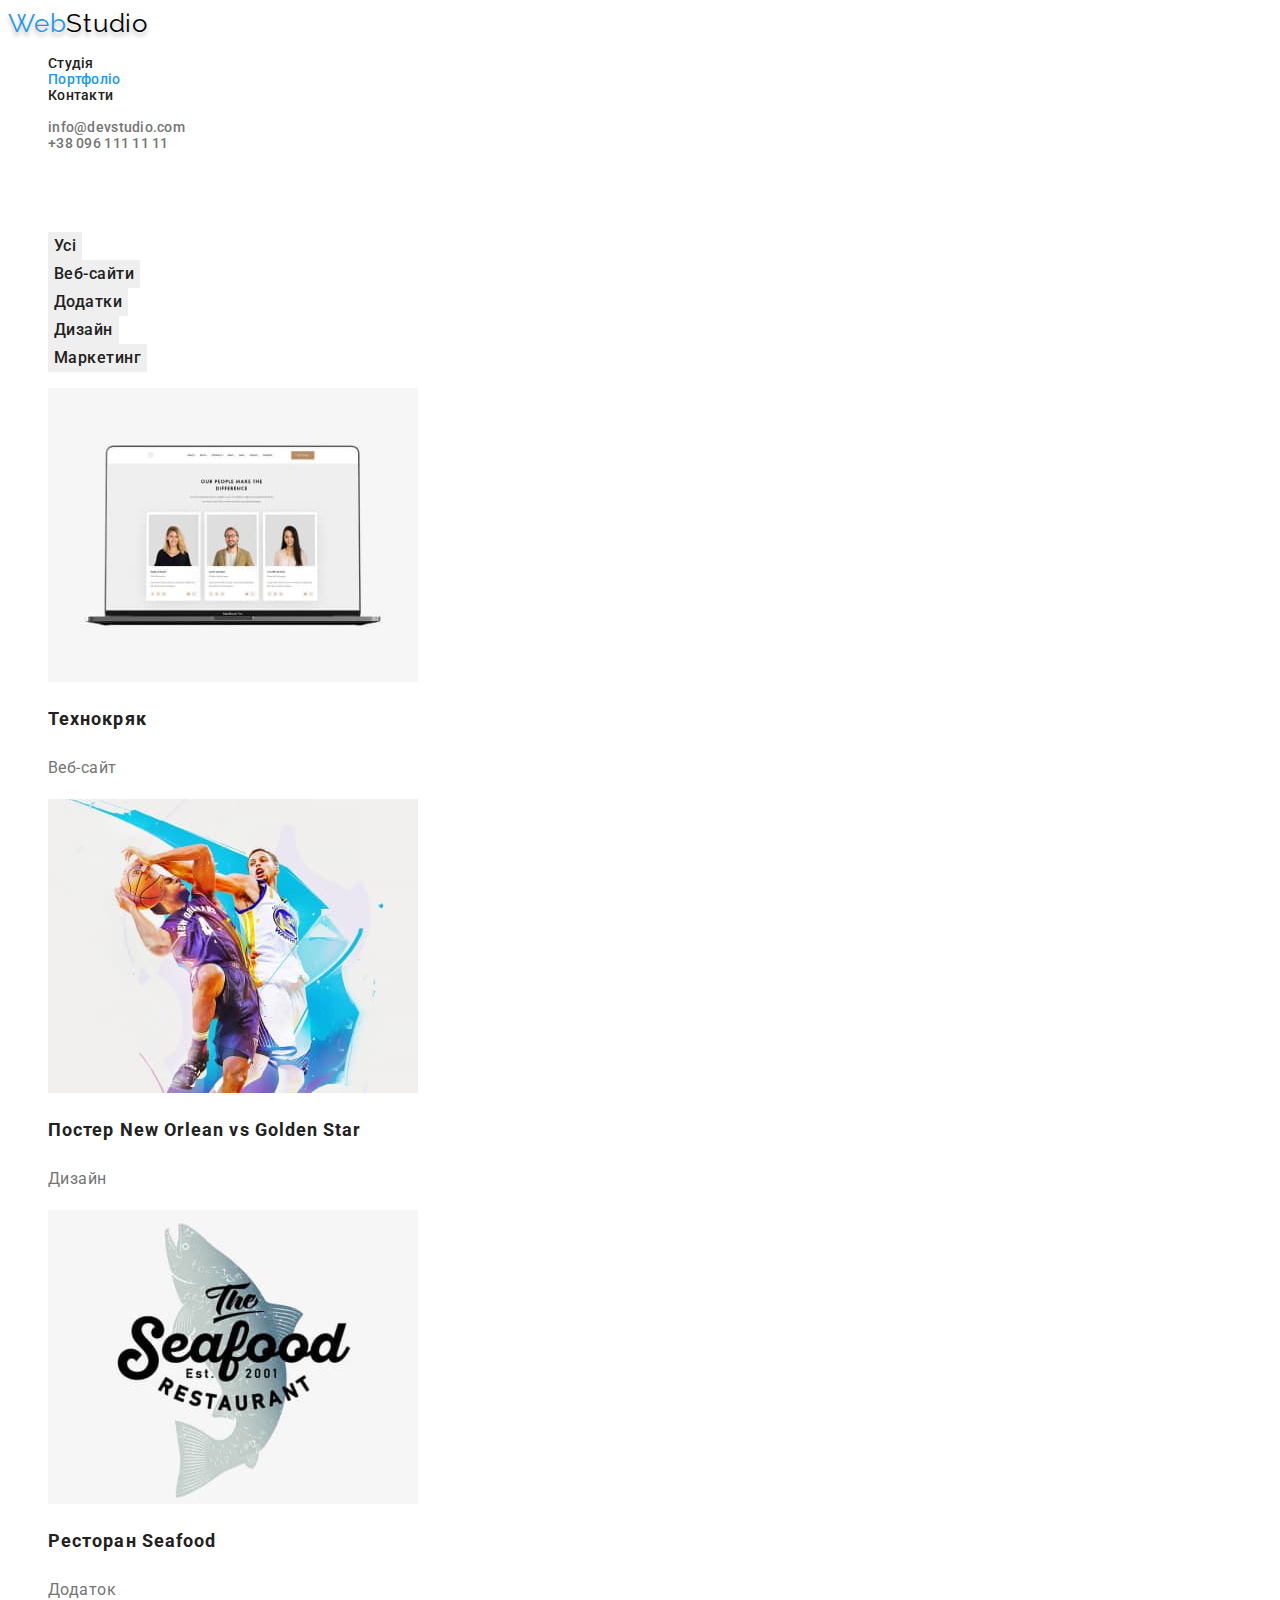
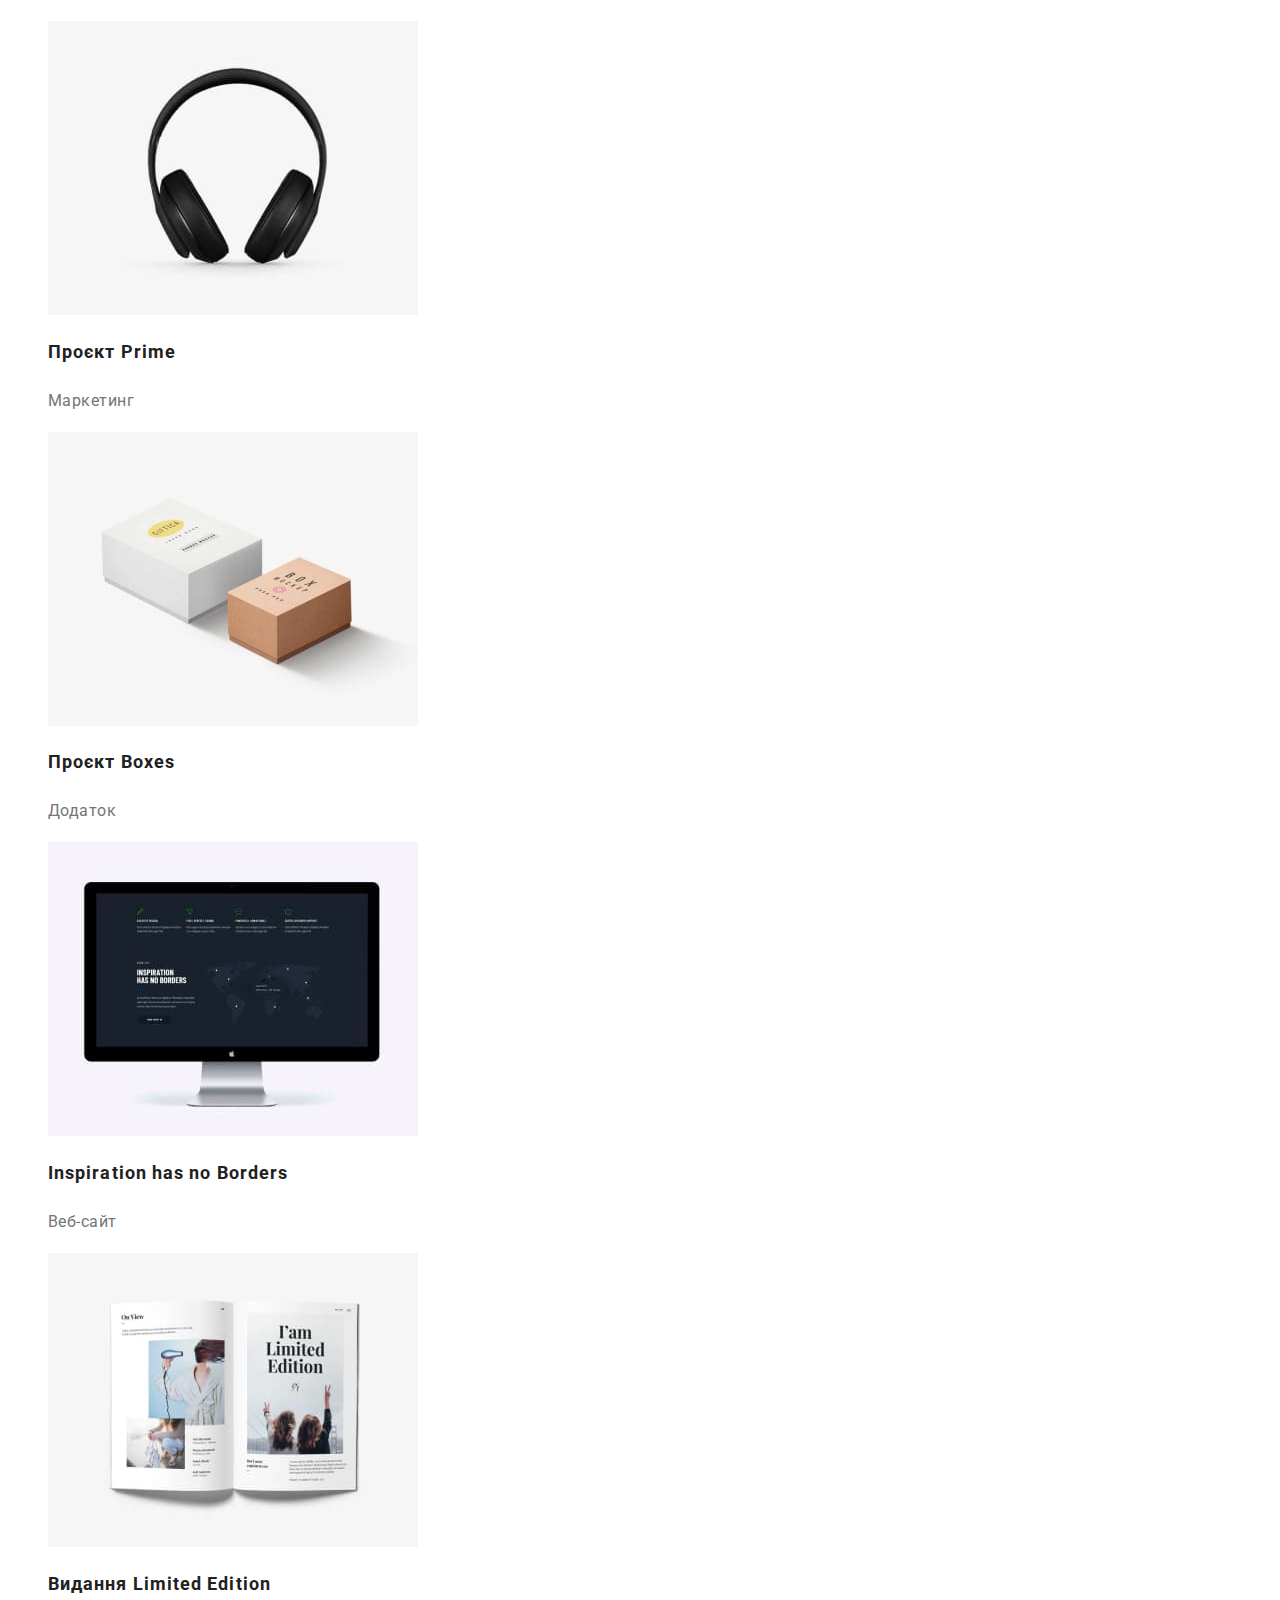
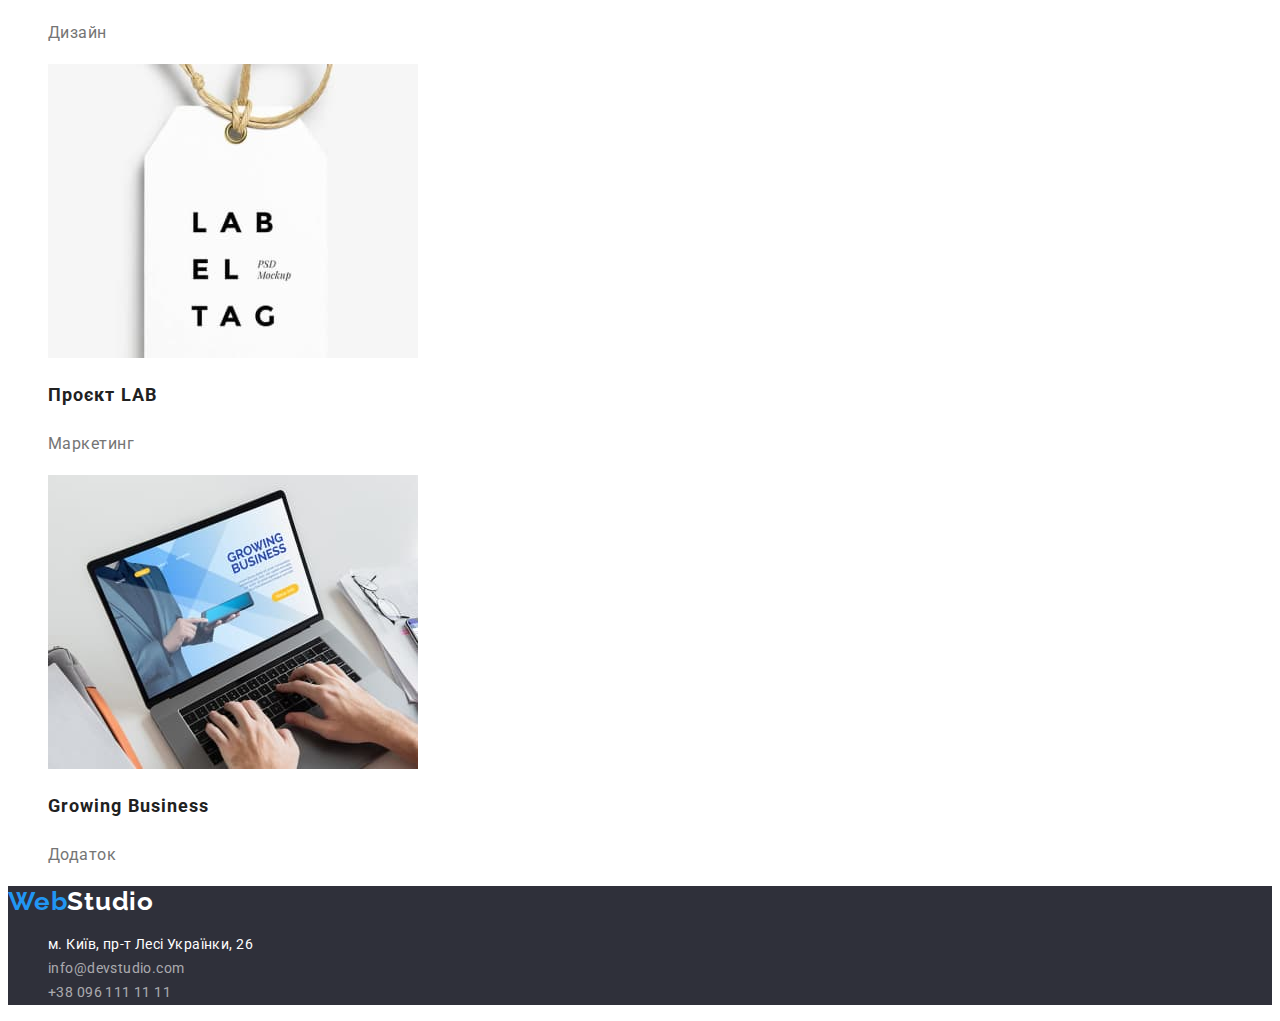
<file: portfolio.html>
<!DOCTYPE html>
<html lang="uk">
  <head>
    <meta charset="UTF-8" />
    <meta http-equiv="X-UA-Compatible" content="IE=edge" />
    <meta name="viewport" content="width=device-width, initial-scale=1.0" />
    <title>goit-markup-hw-02</title>
    <link rel="preconnect" href="https://fonts.googleapis.com" />
    <link rel="preconnect" href="https://fonts.gstatic.com" crossorigin />
    <link
      href="https://fonts.googleapis.com/css2?family=Raleway:wght@700&family=Roboto:wght@400;500;700;900&display=swap"
      rel="stylesheet"
    />
    <link rel="stylesheet" href="./css/styles.css" />
  </head>
  <body>
    <header>
      <a class="logo" lang="en" href="./index.html"
        ><span class="logo-web">Web</span>Studio</a
      >
      <nav>
        <ul class="nav">
          <li class="nav-list">
            <a class="nav-studio" href="./index.html">Студія</a>
          </li>
          <li class="nav-list">
            <a class="nav-portfolio current" href="./portfolio.html"
              >Портфоліо</a
            >
          </li>
          <li class="nav-list">
            <a class="nav-contacts" href="#">Контакти</a>
          </li>
        </ul>
      </nav>
      <ul class="list">
        <li class="list-item">
          <a class="list-mail" href="mailto:info@devstudio.com"
            >info@devstudio.com</a
          >
        </li>
        <li class="list-item">
          <a class="list-tel" href="tel:+30961111111">+38 096 111 11 11</a>
        </li>
      </ul>
    </header>
    <main>
      <section class="portfolio">
        <h1 class="portfolio-title">filters</h1>
        <ul class="portfolio-list">
          <li class="portfolio-list-item">
            <button class="btn-filters" type="button">Усі</button>
          </li>
          <li class="portfolio-list-item">
            <button class="btn-filters" type="button">Веб-сайти</button>
          </li>
          <li class="portfolio-list-item">
            <button class="btn-filters" type="button">Додатки</button>
          </li>
          <li class="portfolio-list-item">
            <button class="btn-filters" type="button">Дизайн</button>
          </li>
          <li class="portfolio-list-item">
            <button class="btn-filters" type="button">Маркетинг</button>
          </li>
        </ul>
        <!--project-list-->
        <ul class="project">
          <li class="project-items">
            <a class="project-item"
              ><img
                src="./images/technocrack.jpg"
                alt="Технокряк"
                width="370"
                height="294"
              />
              <h2 class="project-title">Технокряк</h2>
              <p class="project-text">Веб-сайт</p></a
            >
          </li>
          <li class="project-items">
            <a class="project-item"
              ><img
                src="./images/poster-new-orlean-vs-golden-star.jpg"
                alt="Постер New Orlean vs Golden Star"
                width="370"
                height="294"
              />
              <h2 class="project-title">Постер New Orlean vs Golden Star</h2>
              <p class="project-text">Дизайн</p></a
            >
          </li>
          <li class="project-items">
            <a class="project-item"
              ><img
                src="./images/seafood.jpg"
                alt="Ресторан Seafood"
                width="370"
                height="294"
              />
              <h2 class="project-title">Ресторан Seafood</h2>
              <p class="project-text">Додаток</p></a
            >
          </li>
          <li class="project-items">
            <a class="project-item"
              ><img
                src="./images/project-prime.jpg"
                alt="Проєкт Prime"
                width="370"
                height="294"
              />
              <h2 class="project-title">Проєкт Prime</h2>
              <p class="project-text">Маркетинг</p></a
            >
          </li>
          <li class="project-items">
            <a class="project-item"
              ><img
                src="./images/project-boxes.jpg"
                alt="Проєкт Boxes"
                width="370"
                height="294"
              />
              <h2 class="project-title">Проєкт Boxes</h2>
              <p class="project-text">Додаток</p></a
            >
          </li>
          <li class="project-items">
            <a class="project-item"
              ><img
                src="./images/Inspiration-has-no-borders.jpg"
                alt="Inspiration has no Borders"
                width="370"
                height="294"
              />
              <h2 class="project-title">Inspiration has no Borders</h2>
              <p class="project-text">Веб-сайт</p></a
            >
          </li>
          <li class="project-items">
            <a class="project-item"
              ><img
                src="./images/limited-edition.jpg"
                alt="Видання Limited Edition"
                width="370"
                height="294"
              />
              <h2 class="project-title">Видання Limited Edition</h2>
              <p class="project-text">Дизайн</p></a
            >
          </li>
          <li class="project-items">
            <a class="project-item"
              ><img
                src="./images/prroject-lab.jpg"
                alt="Проєкт LAB"
                width="370"
                height="294"
              />
              <h2 class="project-title">Проєкт LAB</h2>
              <p class="project-text">Маркетинг</p></a
            >
          </li>
          <li class="project-items">
            <a class="project-item">
              <img
                src="./images/growing-business.jpg"
                alt="Growing Business"
                width="370"
                height="294"
              />
              <h2 class="project-title">Growing Business</h2>
              <p class="project-text">Додаток</p></a
            >
          </li>
        </ul>
      </section>
    </main>
    <footer class="footer">
      <a class="footer-logo" lang="en" href="./index.html"
        ><span class="footer-logo-web">Web</span>Studio</a
      >
      <address>
        <ul class="address-list">
          <li class="address-list-item">
            <a
              class="address-address"
              href="https://goo.gl/maps/a4rHkYme5bzuFaWH6"
              target="_blank"
              rel="noopener noreferrer"
              >м. Київ, пр-т Лесі Українки, 26</a
            >
          </li>
          <li class="address-list-item">
            <a class="address-mail" href="mailto:info@devstudio.com"
              >info@devstudio.com</a
            >
          </li>
          <li class="address-list-item">
            <a class="address-tel" href="tel:+30961111111">+38 096 111 11 11</a>
          </li>
        </ul>
      </address>
    </footer>
  </body>
</html>
</file>
<file: css/styles.css>
:root {
  --font-ral: "Raleway", sans-serif;
  --color-logo: #000000;
  --color-title: #212121;
  --color-text: #757575;
  --color-hover-focus: #2196f3;
  --color-background: #2f303a;
  --color-section-title: #ffffff;
  --color-section-btn: #d9d9d9;
  --team-background: #f5f4fa;
  --color-footer-logo: #ffffff;
  --color-footer-mail: rgba(255, 255, 255, 0.6);
  --portfolio-background: #f5f5f5;
}
body {
  font-family: "Roboto", sans-serif;
  color: #212121;
}

/*header*/

/*-----WebStudio-----*/
.logo {
  font-family: var(--font-ral);
  font-size: 26px;
  line-height: 1.1923;
  /* identical to box height */
  letter-spacing: 0.03em;
  color: var(--color-logo);
  text-shadow: 0px 4px 4px rgba(0, 0, 0, 0.25);
  text-decoration: none;
}
.logo-web {
  color: var(--color-hover-focus);
}

/*nav*/
.nav {
  list-style: none;
}
.nav-list {
  font-size: 14px;
  font-weight: 500;
  line-height: 1.1428;
  letter-spacing: 0.02em;
}
.nav-studio {
  color: var(--color-title);
  text-decoration: none;
}
.nav-portfolio {
  color: var(--color-title);
  text-decoration: none;
}
.nav-contacts {
  color: var(--color-title);
  text-decoration: none;
}
.nav-studio:focus,
.nav-studio:hover,
.nav-studio.current,
.nav-portfolio:focus,
.nav-portfolio:hover,
.nav-portfolio.current,
.nav-contacts:focus,
.nav-contacts:hover {
  color: var(--color-hover-focus);
}
/*mail/tel*/
.list {
  list-style: none;
}
.list-item {
  font-size: 14px;
  font-weight: 500;
  line-height: 1.1428;
  letter-spacing: 0.02em;
}
.list-mail {
  color: var(--color-text);
  text-decoration: none;
}
.list-tel {
  color: var(--color-text);
  text-decoration: none;
}
.list-mail:hover,
.list-mail:focus,
.list-tel:hover,
.list-tel:focus {
  color: var(--color-hover-focus);
}
/*main*/
/*section*/
.section {
  background: var(--color-background);
}
.section-title {
  font-size: 44px;
  font-weight: 900;
  line-height: 1.3636;
  /* or 136% */
  text-align: center;
  letter-spacing: 0.06em;
  text-transform: uppercase;
  color: var(--color-section-title);
}
.section-btn {
  font-family: "Roboto", sans-serif;
  font-size: 16px;
  font-weight: 700;
  line-height: 1.875;
  /* identical to box height, or 188% */
  display: flex;
  align-items: center;
  text-align: center;
  letter-spacing: 0.06em;

  color: var(--color-section-title);
  cursor: pointer;
  border: none;
}
.section-btn:hover,
.section-btn:focus {
  background: var(--color-hover-focus);
}
/*section-features*/
.features-list {
  list-style: none;
}
.features-item {
}
.features-title {
  font-size: 14px;
  line-height: 1.428;
  text-transform: uppercase;
  color: var(--color-title);
  letter-spacing: 0.03em;
}
.features-text {
  font-size: 14px;
  line-height: 1.7142;
  /* or 171% */
  color: var(--color-text);
  letter-spacing: 0.03em;
}
/*section-do*/
.do-title {
  font-size: 36px;
  line-height: 1.1666;
  letter-spacing: 0.03em;
  color: var(--color-title);
}
.items {
  list-style: none;
}
.box-one {
  background: url(close-up-image-programer-working-his-desk-office_1098-18707.jpg);
  mix-blend-mode: normal;
}
.box-two {
  background: url(web-ui-designers-are-developing-application-smartphones-team-creators-is-working-interface-mobile-phones_8119-2713.jpg);
}
.box-thre {
  background: url(creative-artist-web-design-with-working-colour-selection-graphic-tablet_35674-1119.jpg);
}
/*section-team*/
.team {
  background: var(--team-background);
}
.team-title {
  font-size: 36px;
  line-height: 1.1666;
  letter-spacing: 0.03em;
  color: var(--color-title);
}
.team-list {
  list-style: none;
}
.igor {
  background: url(4853.jpg);
  border-radius: 0px;
}
.worcker-title {
  font-size: 16px;
  font-weight: 500;
  line-height: 1.1875;
  /* identical to box height */
  letter-spacing: 0.03em;
  color: var(--color-title);
}
.worcker-text {
  font-size: 16px;
  line-height: 1.1875;
  /* identical to box height */
  letter-spacing: 0.03em;
  color: var(--color-text);
}
.olga {
  background: url(5844.jpg);
  border-radius: 0px;
}
.mukola {
  background: url(16166.jpg);
  border-radius: 0px;
}
.muhailo {
  background: url(2968.jpg);
  border-radius: 0px;
}
/*footer*/
.footer {
  background: var(--color-background);
}
.footer-logo {
  font-family: var(--font-ral);
  font-style: normal;
  font-weight: 700;
  font-size: 26px;
  line-height: 1.1923;
  /* identical to box height */
  letter-spacing: 0.03em;
  color: var(--color-footer-logo);
  text-decoration: none;
}
.footer-logo-web {
  color: var(--color-hover-focus);
}
.address-list {
  list-style: none;
}
.address-list-item {
  font-size: 14px;
  font-weight: 400;
  line-height: 1.7142;
  /* or 171% */
  letter-spacing: 0.03em;
  font-style: normal;
}
.address-address {
  color: var(--color-section-title);
  text-decoration: none;
}
.address-mail {
  color: var(--color-footer-mail);
  text-decoration: none;
}
.address-tel {
  color: var(--color-footer-mail);
  text-decoration: none;
}
.address-address:hover,
.address-address:focus,
.address-mail:hover,
.address-mail:focus,
.address-tel:hover,
.address-tel:focus {
  color: var(--color-hover-focus);
}

/*--------portfolio.html--------*/
/*-header copy from index.html-*/
/*portfolio*/
.portfolio-title {
  color: white;
}
.portfolio-list {
  list-style: none;
}
/* .portfolio-list-item {
  font-family: "Roboto";
  font-style: normal;
  font-size: 16px;
  line-height: 1.625;
  letter-spacing: 0.03em;
} */
/*buttons*/
/*.oll {
  font-family: "Roboto";
  font-style: normal;
  font-size: 16px;
  line-height: 1.625;
  
  letter-spacing: 0.03em;
  border: none;
  color: var(--color-title);
}*/
.btn-filters {
  font-family: "Roboto", sans-serif;
  font-weight: 500;
  font-style: normal;
  font-size: 16px;
  line-height: 1.625;
  /* identical to box height, or 162% */
  letter-spacing: 0.03em;
  border: none;
  color: var(--color-title);
}
.btn-filters:hover,
.btn-filters:focus {
  background: var(--color-hover-focus);
  color: var(--portfolio-background);
}
/*.portfolio-list-item:hover,
.portfolio-list-item:focus {
  background: var(--color-hover-focus);
  color: var(--portfolio-background);
}*/
/*project-list  */
.project {
  list-style: none;
}
.project-title {
  font-size: 18px;
  line-height: 2;
  /* identical to box height, or 200% */
  letter-spacing: 0.06em;
  color: var(--color-title);
}
.project-text {
  font-size: 16px;
  line-height: 1.875;
  /* identical to box height, or 188% */
  letter-spacing: 0.03em;
  color: var(--color-text);
}
/* .project-item { 
}*/
/*footer copy from index.html*/
</file>
